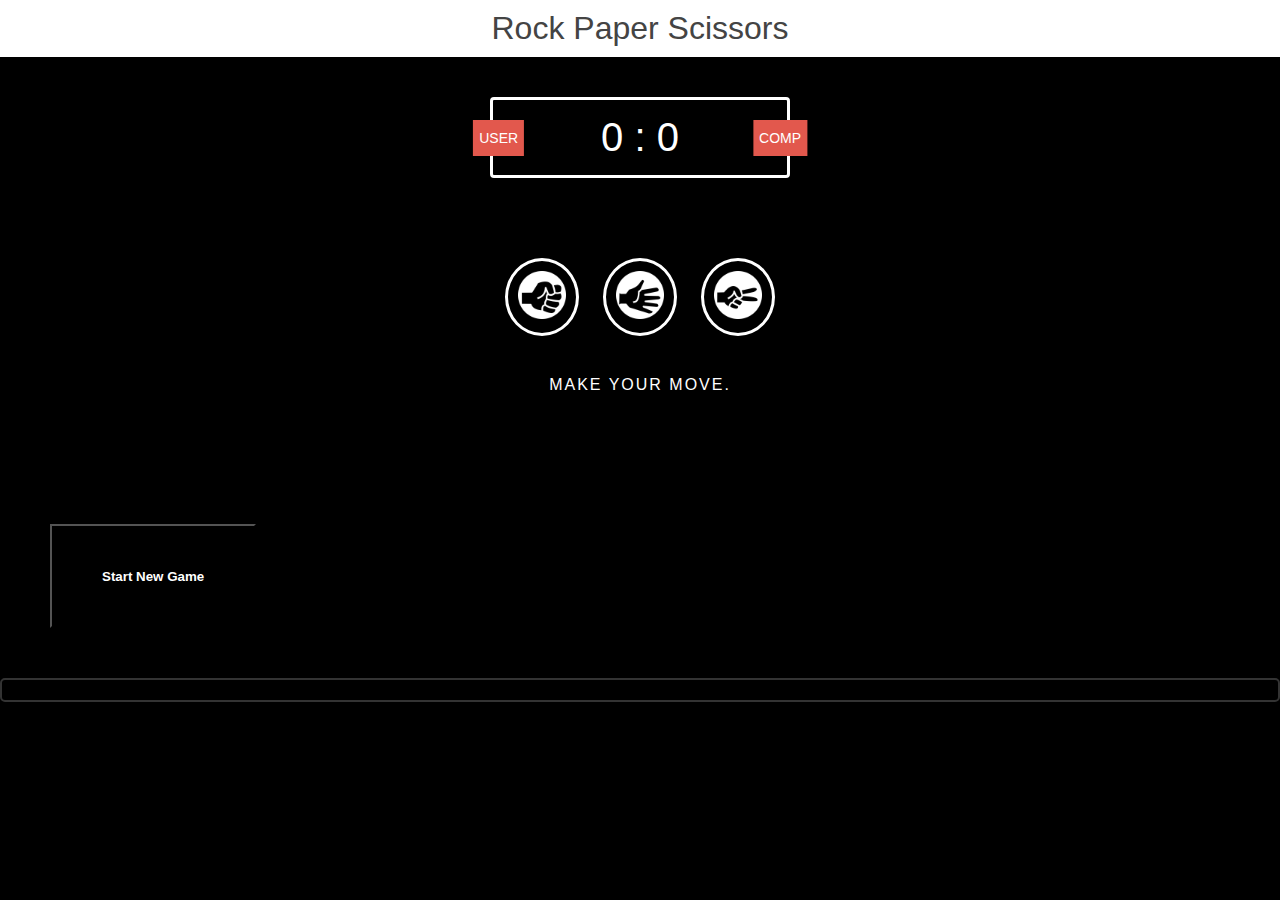
<file: index.html>
<!DOCTYPE html>
<html>

<head>
    <meta charset="utf-8>" />
    <title>Rock Papaer Scissors</title>
    <link rel="stylesheet" href="rock.css" />
	 
</head>

<body>
    <header>
        <h1>Rock Paper Scissors</h1>
    </header>
    <div class="score-board">
        <div id="user-label" class="badge">user</div>
        <div id="computer-label" class="badge">comp</div>
        <span id="user-score">0</span> : <span id="computer-score">0</span>
    </div>
    <div class="result">
        <p></p>
    </div>
    <div class="choices">
        <div id="rock" class="choice">
            <img width="48" height="48" src="rock.png" />
        </div>
        <div id="paper" class="choice">
            <img width="48" height="48" src="paper.png" />
        </div>
        <div id="scissors" class="choice">
            <img width="48" height="48" src="scissors.png" />
        </div>
        <p id="action-message">Make your move.</p>
    </div>
	
	<button id="new-game-button" onclick="startNewGame()">Start New Game</button>
	
	<div class="game-result" id="game-result"></div>

</div>
    <script  src="paper.js"></script>
</body>

</html>
</file>
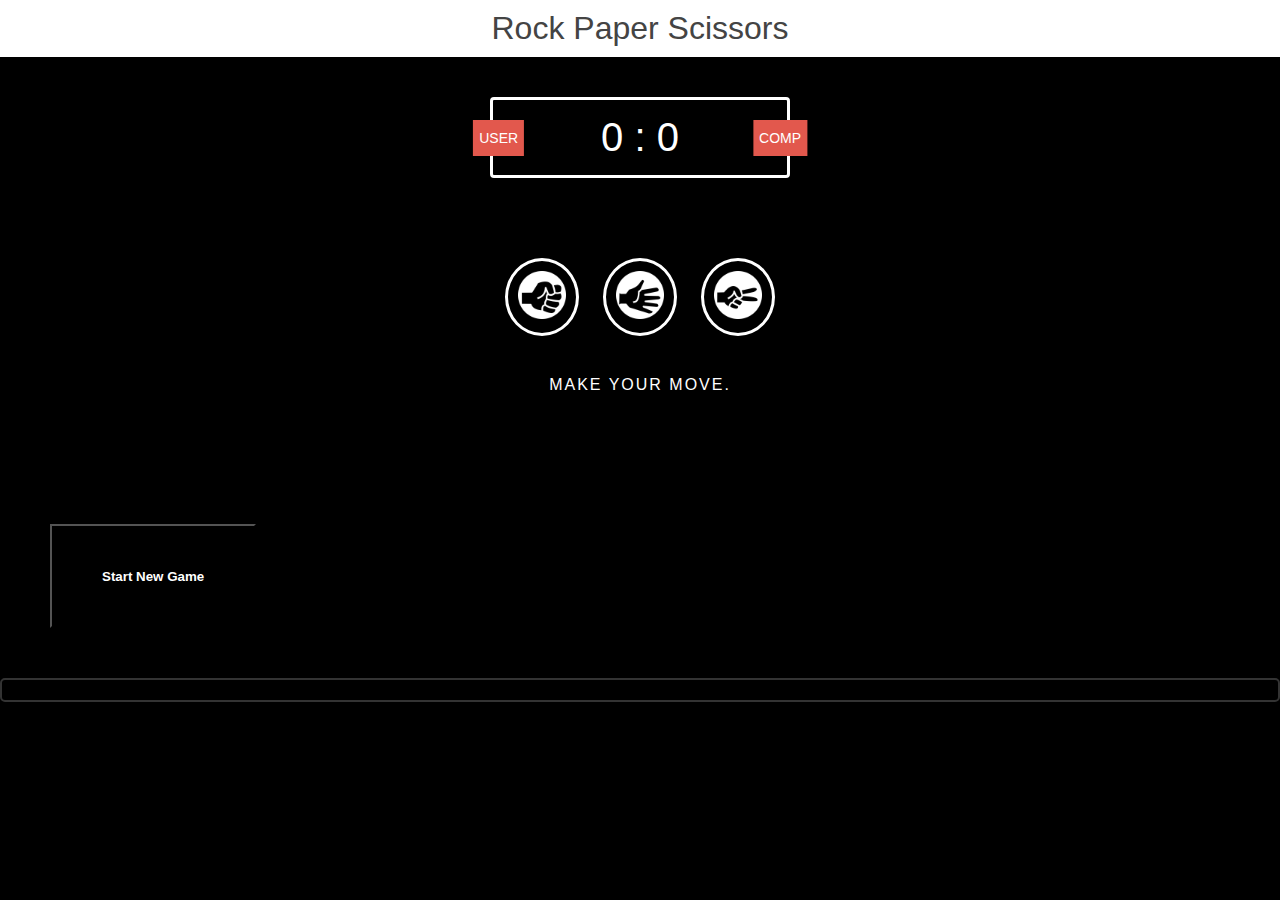
<file: rock paper scissors.html>
<!DOCTYPE html>
<html>

<head>
    <meta charset="utf-8>" />
    <title>Rock Papaer Scissors</title>
    <link rel="stylesheet" href="rock.css" />
	 
</head>

<body>
    <header>
        <h1>Rock Paper Scissors</h1>
    </header>
    <div class="score-board">
        <div id="user-label" class="badge">user</div>
        <div id="computer-label" class="badge">comp</div>
        <span id="user-score">0</span> : <span id="computer-score">0</span>
    </div>
    <div class="result">
        <p></p>
    </div>
    <div class="choices">
        <div id="rock" class="choice">
            <img width="48" height="48" src="rock.png" />
        </div>
        <div id="paper" class="choice">
            <img width="48" height="48" src="paper.png" />
        </div>
        <div id="scissors" class="choice">
            <img width="48" height="48" src="scissors.png" />
        </div>
        <p id="action-message">Make your move.</p>
    </div>
	
	<button id="new-game-button" onclick="startNewGame()">Start New Game</button>
	
	<div class="game-result" id="game-result"></div>

</div>
    <script  src="paper.js"></script>
</body>

</html>
</file>
<file: rock.css>
html {
  box-sizing: border-box;
}
*,
*:before,
*:after {
  box-sizing: inherit;
}
* {
  margin: 0;
  padding: 0;
}
body {
  background: black;
  color: #fff;
  font-family: "Roboto", sans-serif;
}
code {
  font-family: "Source Code Pro", monospace;
  font-size: 12px;
}
a {
  font-family: "Source Code Pro", monospace;
  color: #ffcc99;
}
a:hover {
  color: #ffba76;
}
header {
  background: #fff;
  padding: 10px;
}
header h1 {
  color: #444;
  text-align: center;
  font-weight: 100;
}
.score-board {
  border: 3px solid #fff;
  width: 300px;
  margin: 40px auto;
  font-size: 40px;
  border-radius: 4px;
  text-align: center;
  padding: 15px 20px;
  position: relative;
}
.badge {
  background: #e2584d;
  text-transform: uppercase;
  font-size: 14px;
  padding: 10px 6px;
}
#user-label {
  position: absolute;
  top: 50%;
  left: -5%;
  transform: translate(-10%, -50%);
}
#computer-label {
  position: absolute;
  top: 50%;
  right: -5%;
  transform: translate(10%, -50%);
}
.result {
  font-weight: 300;
  text-align: center;
  font-size: 32px;
  line-height: 40px;
}
.result {
  line-height: 50px;
}
.choices {
  margin: 0 auto;
  text-align: center;
  padding: 40px 0;
}
.choice {
  display: inline-block;
  border: 3px solid #fff;
  border-radius: 50%;
  padding: 10px;
  margin: auto 10px;
  transition: all 0.3s ease;
}
.choice img {
  filter: invert(100%);
}
#action-message {
  text-align: center;
  font-weight: 500;
  text-transform: uppercase;
  letter-spacing: 2px;
  margin: 40px 0;
}
.winningStyles {
  border: 3px solid #4dcc7d;
  background-color: #043507;
  box-shadow: 0 0 20px #043507;
}
.losingStyles {
  border: 3px solid #c52e2e;
  background-color: #2e0303;
  box-shadow: 0 0 20px #2e0303;
}
.drawStyles {
  border: 3px solid #444;
  background-color: #222;
  box-shadow: 0 0 20px #222;
}
sup {
  margin: 0;
  padding: 0;
}
#new-game-button {
    display: flex;
    justify-content: space-between;
	padding:50px;
    align-items: center;
    height: 100px; 
	font-family: sans-serif;
	margin: 50px;
	background: black;
	color: white;
	font-weight:bold;
}
.result{
	text-align: center;
	font-size: 18px;
	margin-top: 20px;
	color: white;
}
.result p{
	margin: 10px 0;
}

#game-result {
    text-align: center;
    font-size: 20px;
    margin-top: 20px;
    padding: 10px;
    border: 2px solid #333;
    border-radius: 5px;
    background-color: black;
    color: white;
    font-weight: bold;
}

#game-result p {
    margin: 10;
    padding: 5px;
}
</file>
